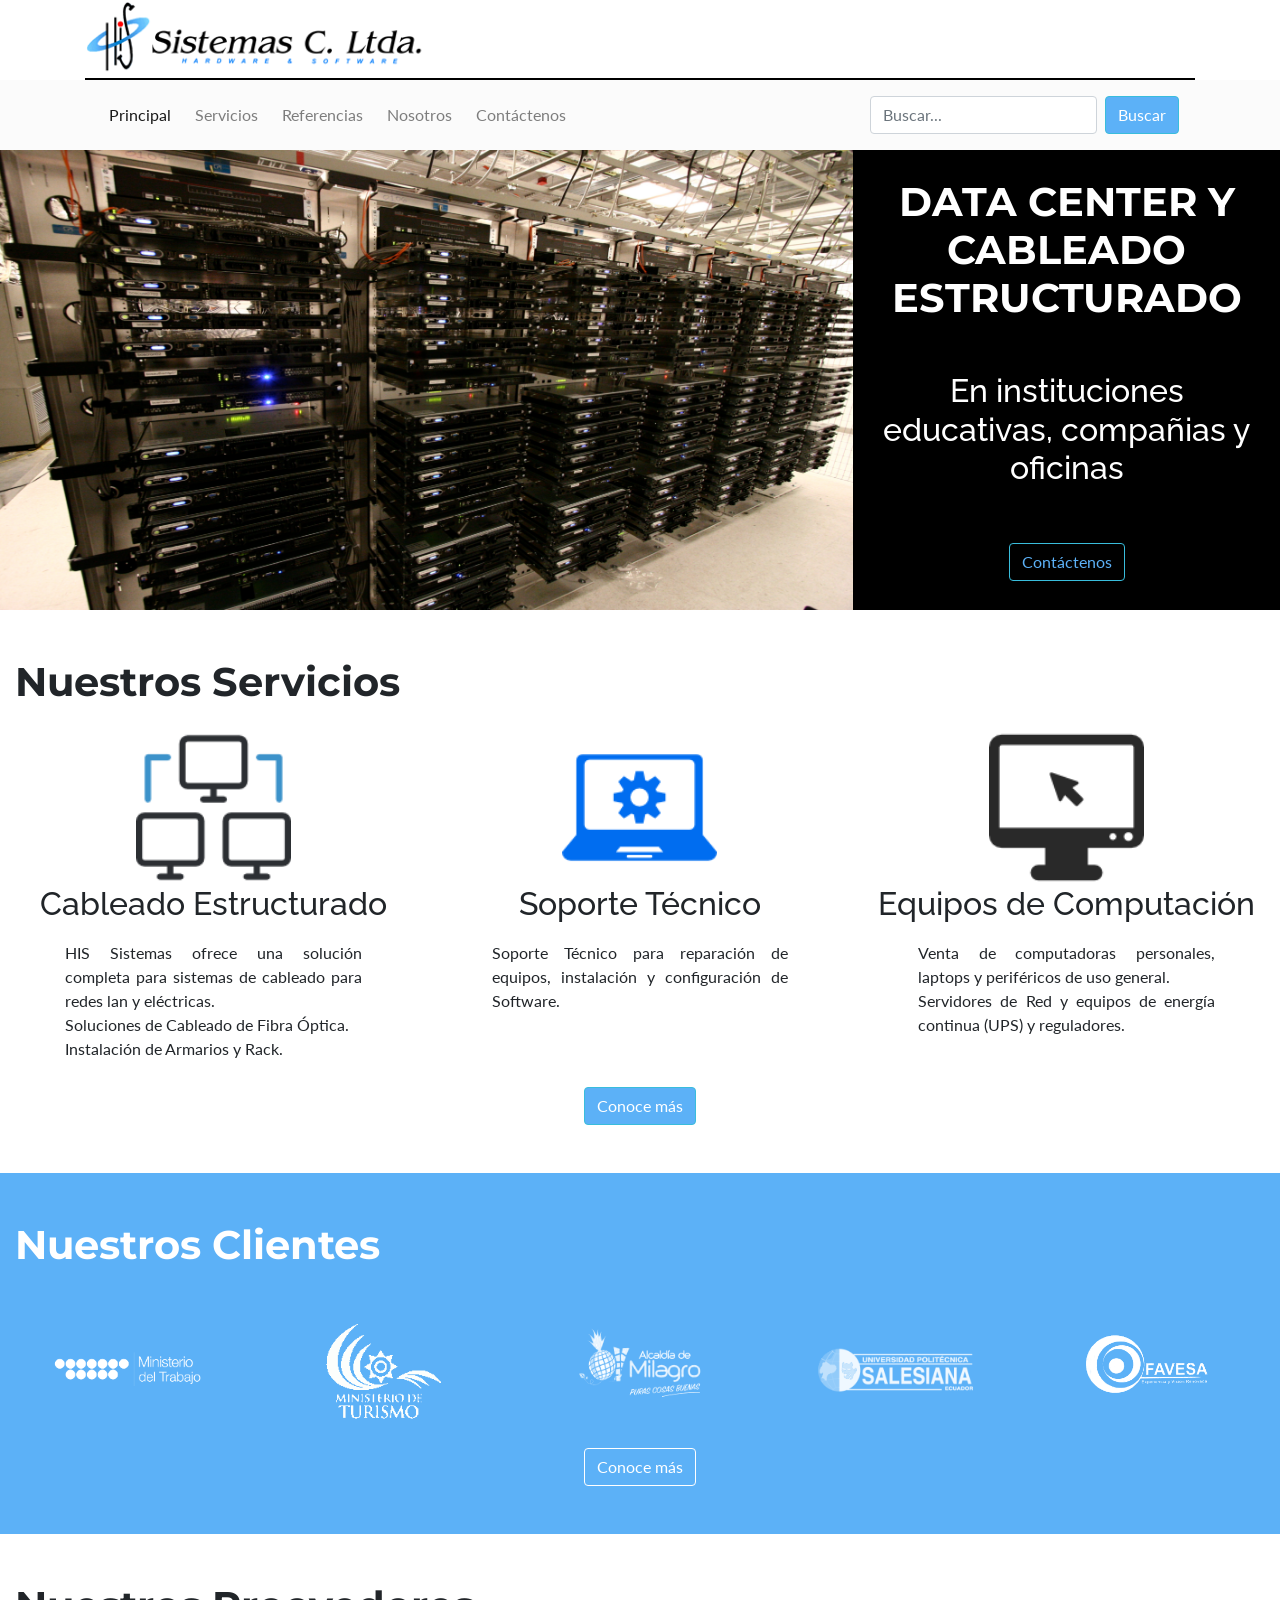
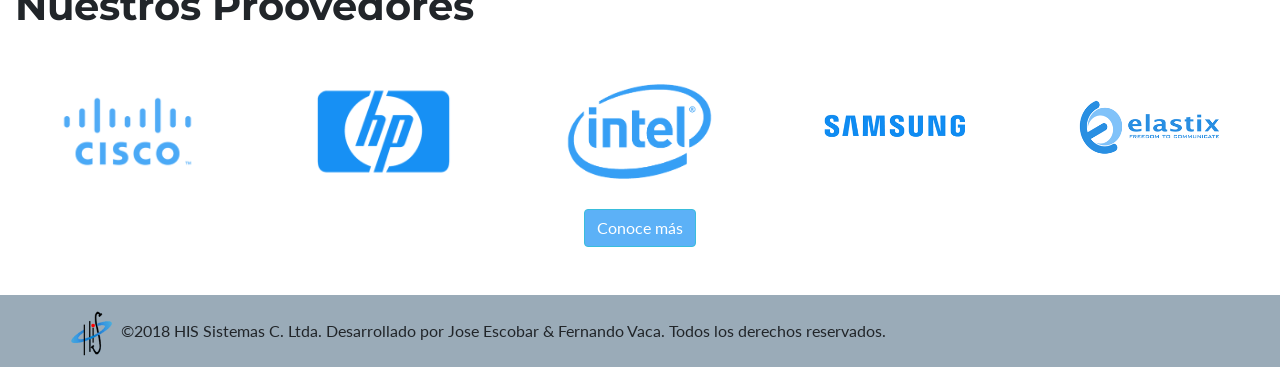
<file: Pagina Web/html/index.html>
<!doctype html>
<html lang="es">

<head>
	<meta charset="utf-8">
	<meta name="viewport" content="width=device-width, initial-scale=1, shrink-to-fit=no">
	<meta name="author" content="Jose Escobar, Fernando Vaca">
	<title>HIS Sistemas</title>
	<link rel="stylesheet" href="https://stackpath.bootstrapcdn.com/bootstrap/4.1.3/css/bootstrap.min.css" integrity="sha384-MCw98/SFnGE8fJT3GXwEOngsV7Zt27NXFoaoApmYm81iuXoPkFOJwJ8ERdknLPMO" crossorigin="anonymous">
	<link rel="stylesheet" href="../css/header_footer.css" type="text/css">
	<link rel="stylesheet" href="../css/index.css" type="text/css">
</head>

<body>
	<div id="top" class="container">
		<div class="row">
			<div class="col col-12">
				<div class="row">
					<header class="col col-12 col-md-6 col-lg-4 d-none d-md-block" id="logoholder">
						<img class="img-fluid " src="../img/logo.png" alt="logoHIS">
					</header>
				</div>

				<hr class="d-none d-md-block m-auto" id="line">
			</div>
		</div>
	</div>
	<div class="sticky-top">
		<div class="container">
			<nav class="navbar navbar-expand-md navbar-light col">
				<a class="navbar-brand d-md-none d-sm-block" href="index.html"><img id="logoheader" src="../img/logo-icono.png" alt="logoHIS"></a>
				<button class="navbar-toggler" type="button" data-toggle="collapse" data-target="#menuPrincipal">
				<span class="navbar-toggler-icon"></span>
				</button>
				<div id="menuPrincipal" class="collapse navbar-collapse justify-content-between">
					<ul class="lato list-inline navbar-nav">
						<li class="list-inline-item nav-item"><a class="nav-link" href="index.html">Principal</a></li>
						<li class="list-inline-item nav-item"><a class="nav-link" href="services.html">Servicios</a></li>
						<li class="list-inline-item nav-item"><a class="nav-link" href="news.html">Referencias</a></li>
						<li class="list-inline-item nav-item"><a class="nav-link" href="us.html">Nosotros</a></li>
						<li class="list-inline-item nav-item"><a class="nav-link" href="contactus.html">Contáctenos</a></li>
					</ul>
					<form class="form-inline my-lg-2 lato" action="search.html" method="get">
						<input class="form-control mr-2" type="search" placeholder="Buscar..." aria-label="Search" name="buscar">
						<button type="submit" class="btn btn2">Buscar</button>
					</form>
				</div>
			</nav>
		</div>
	</div>
		
	<div class="container-fluid" id="content">
		<div class="row" >
			<section class="col col-12">
				<div id="producto1"  class="row">
					<div class="p-0 col col-12 col-sm-12 col-md-12 col-lg-7 col-xl-8">
						<img class="img-fluid" src="../img/slides/proyectoraula.jpg" alt="producto1">
					</div>
					<div class="col col-12 col-sm-12 col-md-12 col-lg-5 col-xl-4">
						<div id="prodDato1" class="row wl">
							<div class="tituloP center col col-12">
								<h1 class="mont">
									PROYECTORES Y PIZARRAS DIGITALES
								</h1>
							</div>
							<div class="textoP center col col-12 d-none d-lg-block">
								<h2 class="rale">
									Para instituciones educativas y compañías
								</h2>
							</div>
							<div class="center col col-12">
								<a href="contactus.html" class="lato btn btn1">Contáctenos</a>
							</div>
						</div>

					</div>
				</div>
				<div id="producto2" class="row">
					<div class="p-0 col col-12 col-sm-12 col-md-12 col-lg-7 col-xl-8">
						<img class="img-fluid" src="../img/slides/datacenter.jpg" alt="producto2">
					</div>
					<div class="col col-12 col-sm-12 col-md-12 col-lg-5 col-xl-4">
						<div id="prodDato2" class="row wl">
							<div class="tituloP center col col-12">
								<h1 class="mont">
									DATA CENTER Y CABLEADO ESTRUCTURADO
								</h1>
							</div>
							<div class="textoP center col col-12 d-none d-lg-block">
								<h2 class="rale">
									En instituciones educativas, compañias y oficinas
								</h2>
							</div>
							<div class="center col col-12">
								<a href="contactus.html" class="lato btn btn1">Contáctenos</a>
							</div>
						</div>
					</div>

				</div>
				<div id="producto3" class="row">
					<div class="p-0 col col-12 col-sm-12 col-md-12 col-lg-7 col-xl-8">
						<img class="img-fluid" src="../img/slides/equiposcomp.jpg" alt="producto3">
					</div>
					<div class="col col-12 col-sm-12 col-md-12 col-lg-5 col-xl-4">
						<div id="prodDato3" class="row wl">
							<div class="tituloP center col col-12">
								<h1 class="mont">
									VENTAS DE EQUIPOS DE COMPUTACIÓN
								</h1>
							</div>
							<div class="textoP center col col-12 d-none d-lg-block">
								<h2 class="rale">
									Monitores, CPU's, Teclados, Ratones, Parlantes y mucho más
								</h2>
							</div>
							<div class="center col col-12">
								<a href="contactus.html" class="lato btn btn1">Contáctenos</a>
							</div>
						</div>
					</div>
				</div>
			</section>
		</div>
		
		<div class="row pt-3 pt-lg-5 pb-3 pb-lg-5" id="servicios">
			<section class="col col-12">
				<div class="row" id="serviciosImg">
					<div class="col col-12 mb-3">
						<h1 class="mont">Nuestros Servicios</h1>
					</div>
					<div class="serviceHolder col col-12 col-sm-12 col-lg-4">
						<div class="row">
							<div class="center col col-12">
								<img class="ik" src="../img/servicios/cabEstruc.png" alt="service1">
							</div>
	
							<div class="center col col-12">
								<h2 class="rale">
									Cableado Estructurado	
								</h2>
							</div>
	
							<div class="col col-12">
								<p class="lato d-none d-md-block">
									HIS Sistemas ofrece una solución completa para sistemas de cableado para redes lan y eléctricas.
									<br>
									Soluciones de Cableado de Fibra Óptica.
									<br>
									Instalación de Armarios y Rack.
								</p>
							</div>
	
						</div>
					</div>
					<div class="serviceHolder col col-12 col-sm-12 col-lg-4">
						<div class="row">
							<div class="center col col-12">
								<img class="ik" src="../img/servicios/sopTec.png" alt="service3">
							</div>
	
							<div class="center col col-12">
								<h2 class="rale">
									Soporte Técnico	
								</h2>
							</div>
	
							<div class="col col-12">
								<p class="lato d-none d-md-block">
									Soporte Técnico para reparación de equipos, instalación y configuración de Software.
								</p>
							</div>
	
						</div>
					</div>
					<div class="serviceHolder col col-12 col-sm-12 col-lg-4">
						<div class="row">
							<div class="center col col-12">
								<img class="img-fluid ik" src="../img/servicios/eqComp.png" alt="service2">
							</div>
	
							<div class="center col col-12">
								<h2 class="rale">
									Equipos de Computación	
								</h2>
							</div>
	
							<div class="col col-12">
								<p class="lato d-none d-md-block">
									Venta de computadoras personales, laptops y periféricos de uso general.
									<br>
									Servidores de Red y equipos de energía continua (UPS) y reguladores.
								</p>
							</div>
	
						</div>
					</div>
					
					<div class="center col col-12">
						<a class="lato btn btn2" href="services.html">Conoce más</a>
					</div>
				</div>
			</section>
		</div>
		
		<div class="row pt-3 pt-lg-5 pb-3 pb-lg-5" id="clientes">
			<section class="col col-12">
				<div class="row" id="clientesHolder">
					<div class="col col-12 mb-3">
						<h1 class="mont wl">Nuestros Clientes</h1>
					</div>
					<div class="center col col-6 col-sm-6 col-md-2">
						<img class="ik" src="../img/clientes/minLaborales.png" alt="clientes1">
					</div>
					<div class="center col col-6 col-sm-6 col-md-2">
						<img class="ik" src="../img/clientes/minTurismo.png" alt="clientes2">
					</div>
					<div class="center col col-6 col-sm-6 col-md-2">
						<img class="ik" src="../img/clientes/alcMilagro.png" alt="clientes3">
					</div>
					<div class="center col col-6 col-sm-6 col-md-2">
						<img class="ik" src="../img/clientes/ups.png" alt="clientes4">
					</div>
					<div class="center col col-6 col-sm-6 col-md-2 d-none d-md-block">
						<img class="ik" src="../img/clientes/favesa.png" alt="clientes5">
					</div>
				</div>
				<div class="center col col-md-6 col-lg-2">
					<a class="lato btn btn3" href="news.html">Conoce más</a>
				</div>

			</section>
		</div>
		
		<div class="row pt-3 pt-lg-5 pb-3 pb-lg-5">
			<section class="col col-12" id="proovedores">
				<div class="row" id="proovedoresHolder">
					<div class="col col-12 mb-3">
						<h1 class="mont">Nuestros Proovedores</h1>
					</div>
					<div class="center col col-6 col-sm-6 col-md-2">
						<img class="ik img-fluid" src="../img/proveedores/cisco_gg.png" alt="clientes1">
					</div>
					<div class="center col col-6 col-sm-6 col-md-2">
						<img class="ik img-fluid" src="../img/proveedores/hp_gg.png" alt="clientes2">
					</div>
					<div class="center col col-6 col-sm-6 col-md-2">
						<img class="ik img-fluid" src="../img/proveedores/intel_gg.png" alt="clientes3">
					</div>
					<div class="center col col-6 col-sm-6 col-md-2">
						<img class="ik img-fluid" src="../img/proveedores/samsung_gg.png" alt="clientes4">
					</div>
					<div class="center col col-6 col-sm-6 col-md-2 d-none d-md-block">
						<img class="ik img-fluid" src="../img/proveedores/elastix_gg.png" alt="clientes5">
					</div>
				</div>
				<div class="center col col-md-6 col-lg-2">
					<a class="lato btn btn2" href="services.html">Conoce más</a>
				</div>

			</section>
		</div>

	</div>
	
	<footer class="lato footer">
		<div class="container">
			<div class="row">
				<img class="d-none d-md-block" id="logofooter" src="../img/logo-icono.png" alt="iconHIS">
				<div class="col p-2">
					<p class="mt-3">©2018 HIS Sistemas C. Ltda. Desarrollado por Jose Escobar & Fernando Vaca. Todos los derechos reservados.</p>	
				</div>
			</div>
		</div>
	</footer>
	

	<script src="https://code.jquery.com/jquery-3.3.1.min.js" integrity="sha256-FgpCb/KJQlLNfOu91ta32o/NMZxltwRo8QtmkMRdAu8=" crossorigin="anonymous"></script>
    <script src="https://cdnjs.cloudflare.com/ajax/libs/popper.js/1.14.3/umd/popper.min.js" integrity="sha384-ZMP7rVo3mIykV+2+9J3UJ46jBk0WLaUAdn689aCwoqbBJiSnjAK/l8WvCWPIPm49" crossorigin="anonymous"></script>
    <script src="https://stackpath.bootstrapcdn.com/bootstrap/4.1.3/js/bootstrap.min.js" integrity="sha384-ChfqqxuZUCnJSK3+MXmPNIyE6ZbWh2IMqE241rYiqJxyMiZ6OW/JmZQ5stwEULTy" crossorigin="anonymous"></script>
	<script src="../js/general.js"></script>
	<script src="../js/index.js"></script>
  
	
</body>

</html>
</file>
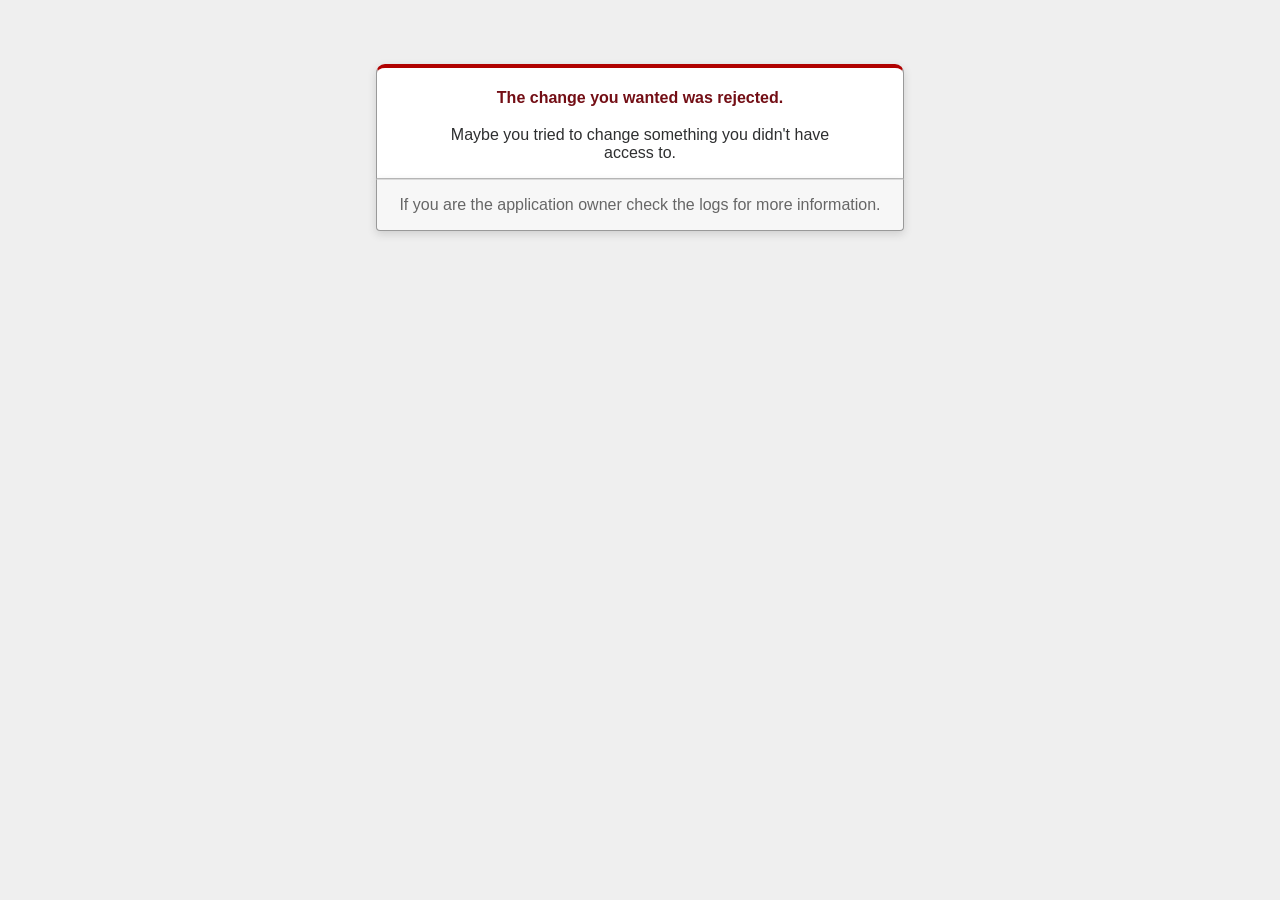
<file: his_sistemas/public/422.html>
<!DOCTYPE html>
<html>
<head>
  <title>The change you wanted was rejected (422)</title>
  <meta name="viewport" content="width=device-width,initial-scale=1">
  <style>
  .rails-default-error-page {
    background-color: #EFEFEF;
    color: #2E2F30;
    text-align: center;
    font-family: arial, sans-serif;
    margin: 0;
  }

  .rails-default-error-page div.dialog {
    width: 95%;
    max-width: 33em;
    margin: 4em auto 0;
  }

  .rails-default-error-page div.dialog > div {
    border: 1px solid #CCC;
    border-right-color: #999;
    border-left-color: #999;
    border-bottom-color: #BBB;
    border-top: #B00100 solid 4px;
    border-top-left-radius: 9px;
    border-top-right-radius: 9px;
    background-color: white;
    padding: 7px 12% 0;
    box-shadow: 0 3px 8px rgba(50, 50, 50, 0.17);
  }

  .rails-default-error-page h1 {
    font-size: 100%;
    color: #730E15;
    line-height: 1.5em;
  }

  .rails-default-error-page div.dialog > p {
    margin: 0 0 1em;
    padding: 1em;
    background-color: #F7F7F7;
    border: 1px solid #CCC;
    border-right-color: #999;
    border-left-color: #999;
    border-bottom-color: #999;
    border-bottom-left-radius: 4px;
    border-bottom-right-radius: 4px;
    border-top-color: #DADADA;
    color: #666;
    box-shadow: 0 3px 8px rgba(50, 50, 50, 0.17);
  }
  </style>
</head>

<body class="rails-default-error-page">
  <!-- This file lives in public/422.html -->
  <div class="dialog">
    <div>
      <h1>The change you wanted was rejected.</h1>
      <p>Maybe you tried to change something you didn't have access to.</p>
    </div>
    <p>If you are the application owner check the logs for more information.</p>
  </div>
</body>
</html>
</file>
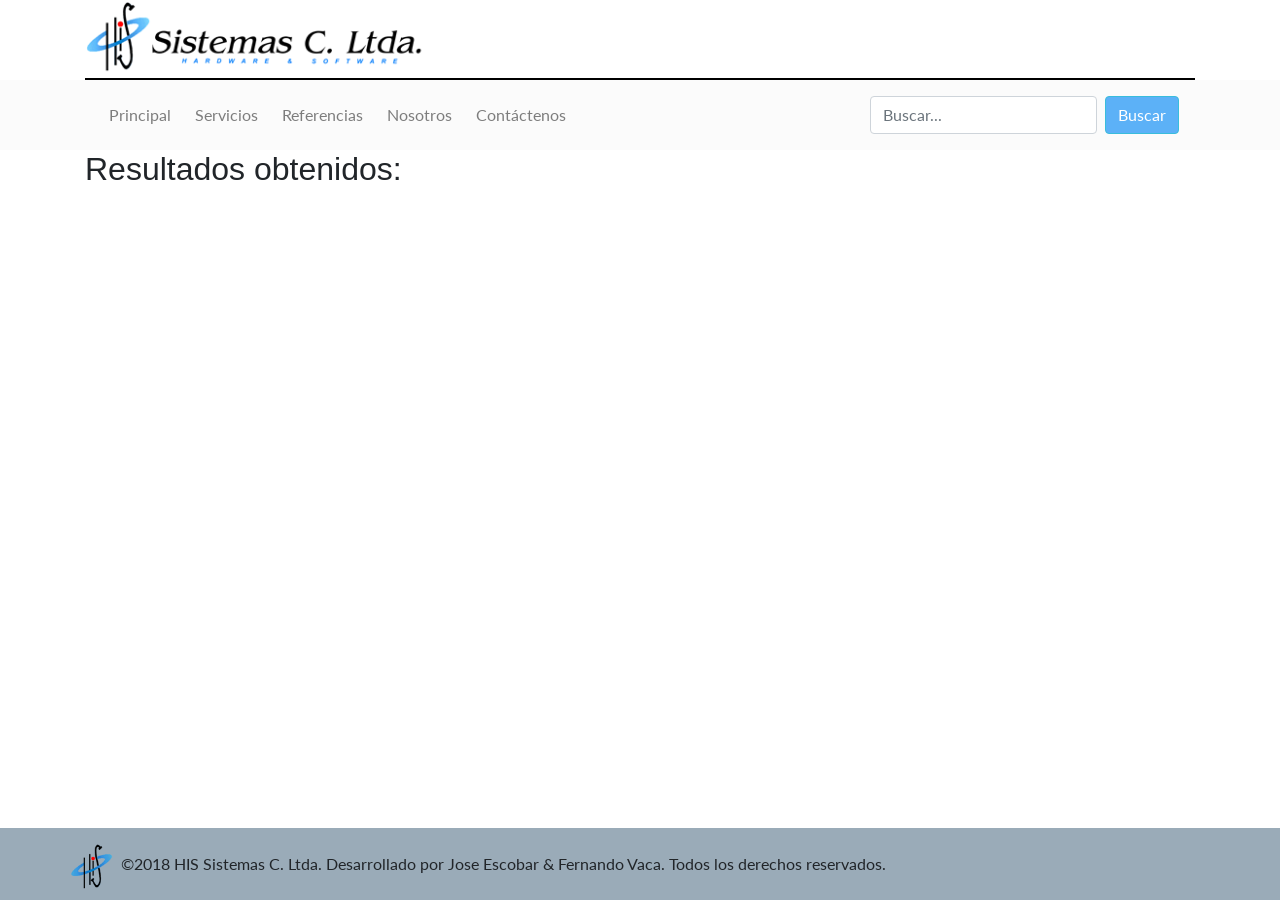
<file: Pagina Web/html/search.html>
<!doctype html>
<html lang="es">
<head>
<meta charset="utf-8">
<meta name="author" content="Jose Escobar, Fernando Vaca">
<meta name="Description" content="Pagina Web Corporativa de HIS">
<title>HIS Buscador</title>
<link rel="stylesheet" href="https://stackpath.bootstrapcdn.com/bootstrap/4.1.3/css/bootstrap.min.css" integrity="sha384-MCw98/SFnGE8fJT3GXwEOngsV7Zt27NXFoaoApmYm81iuXoPkFOJwJ8ERdknLPMO" crossorigin="anonymous">
<link rel="stylesheet" href="../css/header_footer.css" type="text/css">
	<link rel="stylesheet" href="../css/search.css" type="text/css">
</head>

	<body>
		<div id="top" class="container">
			<div class="row">
				<div class="col col-12">
					<div class="row">
						<header class="col col-12 col-md-6 col-lg-4 d-none d-md-block" id="logoholder">
							<img class="img-fluid " src="../img/logo.png" alt="logoHIS">
						</header>
					</div>

					<hr class="d-none d-md-block m-auto" id="line">
				</div>
			</div>
		</div>
		<div class="sticky-top">
			<div class="container">
				<nav class="navbar navbar-expand-md navbar-light col">
					<a class="navbar-brand d-md-none d-sm-block" href="index.html"><img id="logoheader" src="../img/logo-icono.png" alt="logoHIS"></a>
					<button class="navbar-toggler" type="button" data-toggle="collapse" data-target="#menuPrincipal">
					<span class="navbar-toggler-icon"></span>
					</button>
					<div id="menuPrincipal" class="collapse navbar-collapse justify-content-between">
						<ul class="lato list-inline navbar-nav">
							<li class="list-inline-item nav-item"><a class="nav-link" href="index.html">Principal</a></li>
							<li class="list-inline-item nav-item"><a class="nav-link" href="services.html">Servicios</a></li>
							<li class="list-inline-item nav-item"><a class="nav-link" href="news.html">Referencias</a></li>
							<li class="list-inline-item nav-item"><a class="nav-link" href="us.html">Nosotros</a></li>
							<li class="list-inline-item nav-item"><a class="nav-link" href="contactus.html">Contáctenos</a></li>
						</ul>
						<form class="form-inline my-lg-2 lato" action="./search.html" method="get">
							<input class="form-control mr-2" type="text" placeholder="Buscar..." aria-label="Search" name="buscar">
							<button type="submit" class="btn btn2">Buscar</button>
						</form>
					</div>
				</nav>
			</div>
		</div>
		<div class="container">
			<section class="row">
				<div class="col col-12">
					<h2>Resultados obtenidos:</h2>		
				</div>
				
				<div id="noticias" class="col col-12">
					
				</div>
			</section>
		</div>
		<footer class="lato footer">
			<div class="container">
				<div class="row">
					<img class="d-none d-md-block" id="logofooter" src="../img/logo-icono.png" alt="iconHIS">
					<div class="col p-2">
						<p class="mt-3">©2018 HIS Sistemas C. Ltda. Desarrollado por Jose Escobar & Fernando Vaca. Todos los derechos reservados.</p>	
					</div>
				</div>
			</div>
		</footer>


		<script src="https://code.jquery.com/jquery-3.3.1.min.js" integrity="sha256-FgpCb/KJQlLNfOu91ta32o/NMZxltwRo8QtmkMRdAu8=" crossorigin="anonymous"></script>
		<script src="https://cdnjs.cloudflare.com/ajax/libs/popper.js/1.14.3/umd/popper.min.js" integrity="sha384-ZMP7rVo3mIykV+2+9J3UJ46jBk0WLaUAdn689aCwoqbBJiSnjAK/l8WvCWPIPm49" crossorigin="anonymous"></script>
		<script src="https://stackpath.bootstrapcdn.com/bootstrap/4.1.3/js/bootstrap.min.js" integrity="sha384-ChfqqxuZUCnJSK3+MXmPNIyE6ZbWh2IMqE241rYiqJxyMiZ6OW/JmZQ5stwEULTy" crossorigin="anonymous"></script>
		<script src="../js/general.js"></script>
		<script src="../js/busqueda.js"></script>
	</body>
</html>
</file>
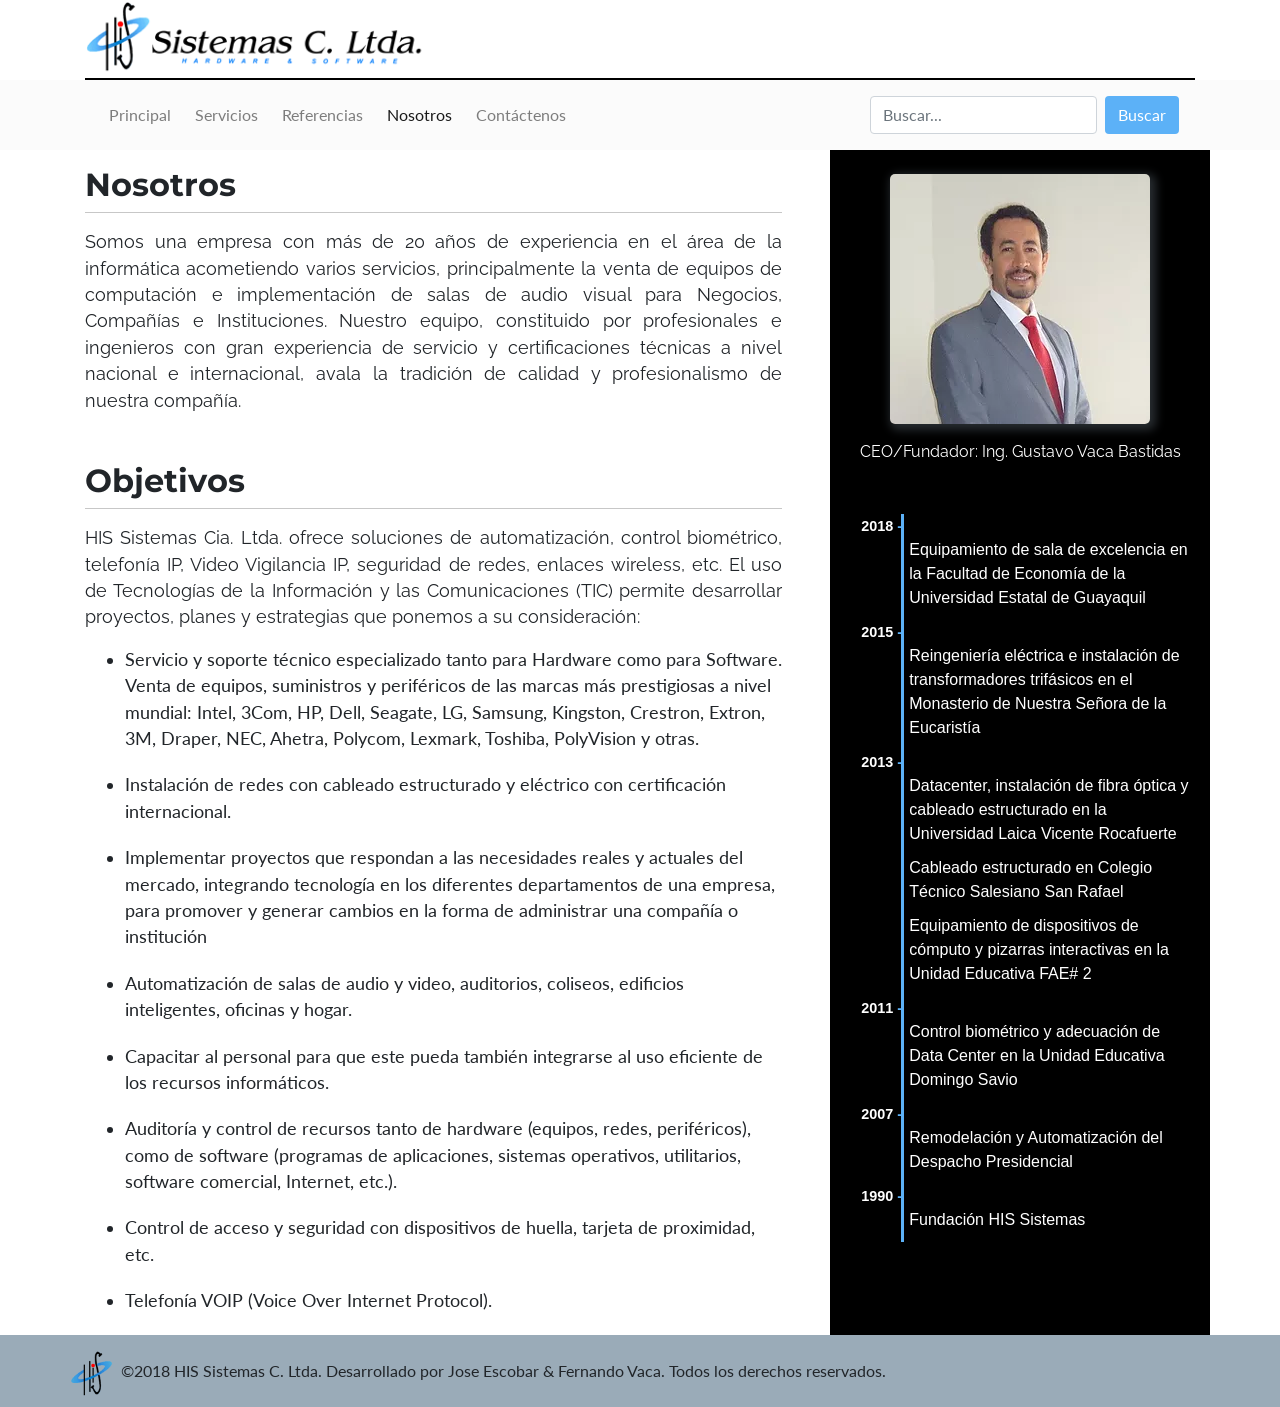
<file: Pagina Web/html/us.html>
<!doctype html>
<html lang="es">
<head>
<meta charset="utf-8">
<meta name="author" content="Jose Escobar, Fernando Vaca">
<title>HIS Nosotros</title>
<link rel="stylesheet" href="../css/us.css" type="text/css">
<link href="../css/header_footer.css" rel="stylesheet" type="text/css">
<link rel="stylesheet" href="https://stackpath.bootstrapcdn.com/bootstrap/4.1.3/css/bootstrap.min.css" integrity="sha384-MCw98/SFnGE8fJT3GXwEOngsV7Zt27NXFoaoApmYm81iuXoPkFOJwJ8ERdknLPMO" crossorigin="anonymous">
</head>

<body>
	<div id="top" class="container">
		<div class="row">
			<div class="col col-12">
				<div class="row">
					<header class="col col-12 col-md-6 col-lg-4 d-none d-md-block" id="logoholder">
						<img class="img-fluid " src="../img/logo.png" alt="logoHIS">
					</header>
				</div>

				<hr class="d-none d-md-block m-auto" id="line">
			</div>
		</div>
	</div>
	<div class="sticky-top">
		<div class="container">
			<nav class="navbar navbar-expand-md navbar-light col">
				<a class="navbar-brand d-md-none d-sm-block" href="index.html"><img id="logoheader" src="../img/logo-icono.png" alt="logoHIS"></a>
				<button class="navbar-toggler" type="button" data-toggle="collapse" data-target="#menuPrincipal">
				<span class="navbar-toggler-icon"></span>
				</button>
				<div id="menuPrincipal" class="collapse navbar-collapse justify-content-between">
					<ul class="lato list-inline navbar-nav">
						<li class="list-inline-item nav-item"><a class="nav-link" href="index.html">Principal</a></li>
						<li class="list-inline-item nav-item"><a class="nav-link" href="services.html">Servicios</a></li>
						<li class="list-inline-item nav-item"><a class="nav-link" href="news.html">Referencias</a></li>
						<li class="list-inline-item nav-item"><a class="nav-link" href="us.html">Nosotros</a></li>
						<li class="list-inline-item nav-item"><a class="nav-link" href="contactus.html">Contáctenos</a></li>
					</ul>
					<form class="form-inline my-lg-2 lato" action="search.html" method="get">
						<input class="form-control mr-2" type="search" placeholder="Buscar..." aria-label="Search" name="buscar">
						<button type="submit" class="btn btn2">Buscar</button>
					</form>
				</div>
			</nav>
		</div>
	</div>
	<div class="container">
		<section class ="row" id="nosotros">
			<div class="col col-sm-12 col-md-8 mt-3 pr-5">
				<h1 class="mont">Nosotros</h1>
				<hr>
				<p class="rale">
					Somos una empresa con más de 20 años de experiencia en el área de la informática acometiendo varios servicios, principalmente la venta de equipos de computación e implementación de salas de audio visual para Negocios, Compañías e Instituciones. Nuestro equipo, constituido por profesionales e ingenieros con gran experiencia de servicio y certificaciones técnicas a nivel nacional e internacional, avala la tradición de calidad y profesionalismo de nuestra compañía.
				</p>

				
				<div class="mt-3 mt-md-5" id="objholder">
					<h1 class="mont">Objetivos</h1>
					<hr>
					<p class="rale">
						HIS Sistemas Cia. Ltda. ofrece soluciones de automatización, control biométrico, telefonía IP, Video Vigilancia IP, seguridad de redes, enlaces wireless, etc. El uso de Tecnologías de la Información y las Comunicaciones (TIC) permite desarrollar  proyectos, planes y estrategias que ponemos a su consideración:
					</p>
					<ul class="lato">
						<li>
							Servicio y soporte técnico especializado tanto para  Hardware como para Software. Venta de equipos, suministros y periféricos de las marcas más prestigiosas a nivel mundial: Intel, 3Com, HP, Dell, Seagate, LG, Samsung, Kingston, Crestron, Extron, 3M, Draper, NEC, Ahetra, Polycom, Lexmark, Toshiba, PolyVision y otras.
						</li>
							
						<li>
							Instalación de redes con cableado estructurado y eléctrico con certificación internacional.
						</li>
						<li>
							Implementar proyectos que respondan a las necesidades reales y actuales del mercado,  integrando tecnología en los diferentes departamentos de una empresa, para promover y generar cambios en la forma de administrar una compañía o institución
						</li>
						<li>
							Automatización de salas de audio y video, auditorios, coliseos, edificios inteligentes, oficinas y hogar.
						</li>
						<li>
							Capacitar al personal para que este pueda también integrarse al uso eficiente de los recursos informáticos.
						</li>
						<li>
							Auditoría y control de recursos tanto de hardware (equipos, redes, periféricos), como de software (programas de aplicaciones, sistemas operativos, utilitarios, software comercial, Internet, etc.).
						</li>
						<li>
							Control de acceso y seguridad con dispositivos de huella, tarjeta de proximidad, etc.
						</li>
						<li>
							Telefonía VOIP (Voice Over Internet Protocol).
						</li>
					</ul>
				</div>
			</div>
			<aside class="col col-12 col-md-4 wl">
				<figure class="mt-4 center">
					<img class="img-fluid" src="../img/CEOIngGustavo.png" alt="CEO">
					<figcaption class="rale mt-3">CEO/Fundador: Ing. Gustavo Vaca Bastidas</figcaption>
				</figure>
				<ul id="timeline">
					<li>
						<time datetime="2018">2018</time>
						<span>Equipamiento de sala de excelencia en la Facultad de Economía de la Universidad Estatal de Guayaquil</span>
					</li>
					<li>
						<time datetime="2015">2015</time>
						<span>Reingeniería eléctrica e instalación de transformadores trifásicos en el Monasterio de Nuestra Señora de la Eucaristía</span>
					</li>
					<li>
						<time datetime="2013">2013</time>
						<span>Datacenter, instalación de fibra óptica y cableado estructurado en la Universidad Laica Vicente Rocafuerte</span>
						<span>Cableado estructurado en Colegio Técnico Salesiano San Rafael</span>
						<span>Equipamiento de dispositivos de cómputo y pizarras interactivas en la Unidad Educativa FAE# 2</span>
					</li>
					<li>
						<time datetime="2011">2011</time>
						<span>Control biométrico y adecuación de Data Center en la Unidad Educativa Domingo Savio</span>
					</li>
					<li>
						<time datetime="2007">2007</time>
						<span>Remodelación y Automatización del Despacho Presidencial</span>
					</li>
					<li>
						<time datetime="1990">1990</time>
						<span>Fundación HIS Sistemas</span>
					</li>
				</ul>
			</aside>
		</section>
	</div>
	<footer class="lato footer">
		<div class="container">
			<div class="row">
				<img class="d-none d-md-block" id="logofooter" src="../img/logo-icono.png" alt="iconHIS">
				<div class="col p-2">
					<p class="mt-3">©2018 HIS Sistemas C. Ltda. Desarrollado por Jose Escobar & Fernando Vaca. Todos los derechos reservados.</p>		
				</div>
			</div>
		</div>
	</footer>

	<script src="https://code.jquery.com/jquery-3.3.1.min.js" integrity="sha256-FgpCb/KJQlLNfOu91ta32o/NMZxltwRo8QtmkMRdAu8=" crossorigin="anonymous"></script>
    <script src="https://cdnjs.cloudflare.com/ajax/libs/popper.js/1.14.3/umd/popper.min.js" integrity="sha384-ZMP7rVo3mIykV+2+9J3UJ46jBk0WLaUAdn689aCwoqbBJiSnjAK/l8WvCWPIPm49" crossorigin="anonymous"></script>
    <script src="https://stackpath.bootstrapcdn.com/bootstrap/4.1.3/js/bootstrap.min.js" integrity="sha384-ChfqqxuZUCnJSK3+MXmPNIyE6ZbWh2IMqE241rYiqJxyMiZ6OW/JmZQ5stwEULTy" crossorigin="anonymous"></script>
	<script src="../js/general.js"></script>
</body>
</html>
</file>
<file: Pagina Web/css/header_footer.css>
@import url('https://fonts.googleapis.com/css?family=Lato|Montserrat|Raleway');
/*
Parrafos, botones, etc
font-family: 'Lato', sans-serif;
Titulos
font-family: 'Montserrat', sans-serif;
Subtitulos y parrafos importantisimos (?)
font-family: 'Raleway', sans-serif;
Rojito, celestito,gris oscuro, blanquito hueso, gris medio, celestito medio
#F92222. #5CB1F7, #272C30, #FBFBFB, #9AABB8, #39BDDC
*/
.center{
	margin: auto;
	text-align: center;
}

#line {
	border: .5px solid black;
}

.sticky-top{
	background-color: #FBFBFB;
}

.sticky-top input,div[class^=container] a,.footer p{
	font-size: 0.8rem;
}

.mont{
	font-family: 'Montserrat' ,sans-serif;
	font-weight: bolder;
}

.rale{
	font-family: 'Raleway',sans-serif;
}

.lato{
	font-family: 'Lato', sans-serif;
}


.wl{
	color: #FFFFFF;
}

.footer{
	background-color: #9AABB8;
}


.btn1{
	border-color: #39BDDC;
	color: #5CB1F7;
}

.btn1:hover{
	background-color: #5CB1F7;
	border-color: #39BDDC;
	color: white;
	
}

.btn2{
	background-color: #5CB1F7;
	border-color: #39BDDC;
	color: white;
}

.btn2:hover{
	background-color: white;
	border-color: #39BDDC;
	color: #5CB1F7;
}

.btn3{
	border-color: white;
	color: white;
}

.btn3:hover{
	background-color: white;
	border-color: #39BDDC;
	color: #5CB1F7;
}

img[id^=logo]{
	height: 50px;
	width: auto;
	margin-top: 15px;
}


/*Small devices (smartphones, 544 and up)*/
@media (min-width: 544px) {  
	.sticky-top input,div[class^=container] a,.footer p{
		font-size: 0.9rem;
	}
}

/* Medium devices (tablets, 768px and up) The navbar toggle appears at this breakpoint */
@media (min-width: 768px) {
	.sticky-top input,div[class^=container] a,.footer p{
		font-size: 1rem;
	}
}
 
/* Large devices (desktops, 992px and up) */
@media (min-width: 992px) { 
}
 
/* Extra large devices (large desktops, 1200px and up) */
@media (min-width: 1200px) {     
	
}
</file>
<file: Pagina Web/css/index.css>
.ik{
	height: 120px;
	width: 120px;
}

.tituloP{
	height: 30%;
}

.textoP{
	height: 25%;
}

#clientes{
	background-color: #5CB1F7;
}

div[id^=prodDato]{
	height: 100px;
	background-color: black;
}

div[id^=prodDato]:first-child{
	max-height: 100%;
}

.serviceHolder p{
	text-align: justify;
}

h1{font-size: 1.2rem;}
h2{font-size: 1rem;}

@media (min-width: 544px) {  
	h1{font-size: 1.5rem;}
	h2{font-size: 1.2rem;}
	.ik{height: 140px;width: 140px;}
	.serviceHolder p{padding: 10px 50px;}
}

 
/* Medium devices (tablets, 768px and up) The navbar toggle appears at this breakpoint */
@media (min-width: 768px) {
	h1{font-size:1.75rem;}
	h2{font-size: 1.5rem}
	.ik{height: 145px;width: 145px;}
	.serviceHolder p{padding: 10px 25%;}
}
 
/* Large devices (desktops, 992px and up) */
@media (min-width: 992px) { 
	h1{font-size:2rem;}
	h2{font-size: 1.75rem}
	div[id^=prodDato] {height:100%;}
	.ik{height: 150px;width: 150px;}
	.serviceHolder p{padding: 10px 50px;}
}
 
/* Extra large devices (large desktops, 1200px and up) */
@media (min-width: 1200px) {     
	h1{font-size:2.5rem;} 
	h2{font-size: 2rem;}
	.ik{height: 155px;width: 155px;}
}
</file>
<file: Pagina Web/css/search.css>
/* CSS Document */
html, body{ height:100%;}

body{ 
  display:flex; 
  flex-direction:column; 
}

footer{
  margin-top:auto; 
}
</file>
<file: Pagina Web/css/us.css>
h1{
	font-size: 3rem;
}

.imgen{
	margin: auto;
	text-align: center;
}


#timeline{
	margin-top: 50px;
	font-size: .9rem;
}

#timeline time{
	display: inline-block;
    width: 13em;
    margin-left: -13.5em;
    font-weight: bold;
    text-align: right;
    font-size: 90%;
}


#timeline li {
    display: block;
    padding-left: 0.33em;
    margin-left: 1em;
    border-left: solid #5CB1F7;
    text-align: left;
}

#timeline time::after {
    content: ' -';
	color: #5CB1F7;
	font-weight: bolder;
}

#timeline li span{
	display: block;
	padding-bottom: 10px;
}



figure img{
	box-shadow: 3px 3px 10px 3px #272C30;
	border-radius: 5px;
}

#nosotros hr{
	border-color: #C7C7C7;
	margin-top: 0;
}

aside{
	background-color: black;
}

#nosotros p{
	text-align: justify;
	font-size: .8rem;
}

#nosotros h1{
	font-size: 1rem;
}

#objholder li{
	font-size: .75rem;
	margin-bottom: 5px;
}

@media (min-width: 544px) {  
	#nosotros h1{font-size: 1.5rem;}
	#nosotros p{font-size: 1rem;}
	#objholder li{font-size: 1rem;}
}

 
 /*Medium devices (tablets, 768px and up) The navbar toggle appears at this breakpoint */
@media (min-width: 768px) {
	#nosotros h1{font-size:1.65rem;}
	#nosotros p{font-size: 1.1rem}
	#objholder li{font-size: 1.1rem;margin-bottom: 20px;}
	#timeline{
		font-size: 1rem;
	}	
}

/* Large devices (desktops, 992px and up) */
@media (min-width: 992px) { 
	#nosotros h1{font-size:1.75rem;}
}
 
/* Extra large devices (large desktops, 1200px and up)*/
@media (min-width: 1200px) {     
	#nosotros h1{font-size:2rem;} 
}
</file>
